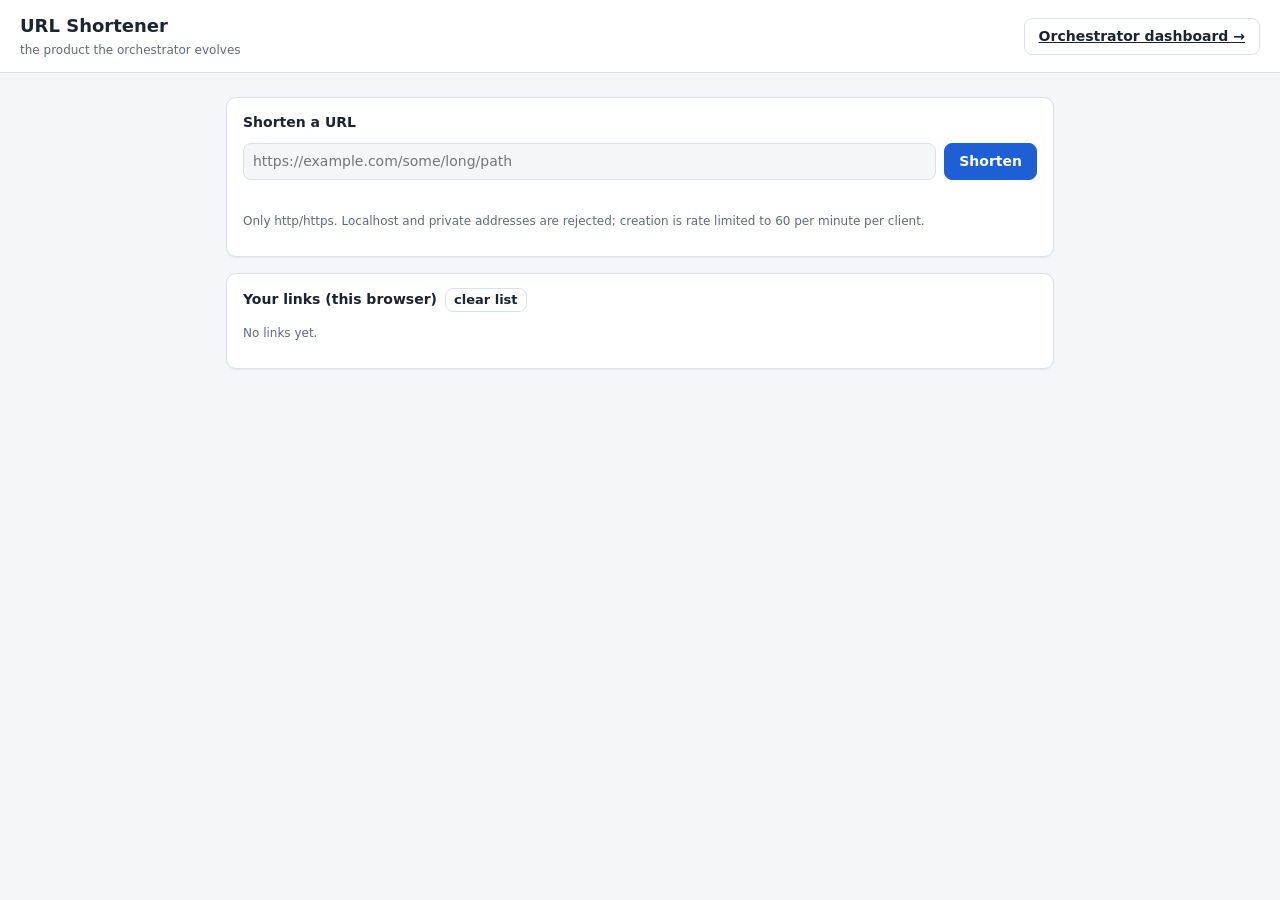
<file: src/main/resources/static/ui/shortener.html>
<!doctype html>
<html lang="en">
<head>
  <meta charset="utf-8">
  <meta name="viewport" content="width=device-width, initial-scale=1">
  <title>URL Shortener</title>
  <link rel="stylesheet" href="style.css">
  <style>
    .wrap { max-width: 860px; margin: 24px auto; padding: 0 16px; display: flex; flex-direction: column; gap: 16px; }
    .row { display: flex; gap: 8px; } .row input { flex: 1; }
    .row .btn { width: auto; white-space: nowrap; }
    .result { border-left: 3px solid var(--ok); padding: 6px 12px; background: var(--bg); border-radius: 6px; }
    .link { display: grid; grid-template-columns: 1fr auto; gap: 6px 12px; padding: 10px 0; border-bottom: 1px solid var(--border); }
    .link .t { color: var(--muted); font-size: 12px; overflow-wrap: anywhere; }
    .link .acts { display: flex; gap: 6px; align-items: center; }
    .stats { grid-column: 1 / -1; font-size: 12px; color: var(--muted); }
    .gone { opacity: .5; text-decoration: line-through; }
  </style>
</head>
<body>
<header>
  <div class="brand"><h1>URL Shortener</h1><span class="sub">the product the orchestrator evolves</span></div>
  <a class="btn" href="index.html">Orchestrator dashboard &rarr;</a>
</header>
<div class="wrap">
  <section class="card">
    <h2>Shorten a URL</h2>
    <form id="form" class="row">
      <input id="url" type="url" required placeholder="https://example.com/some/long/path" aria-label="URL to shorten">
      <button class="btn primary" type="submit">Shorten</button>
    </form>
    <p id="msg" class="error" role="alert"></p>
    <div id="result" class="result" hidden></div>
    <p class="sub">Only http/https. Localhost and private addresses are rejected; creation is rate limited to 60 per minute per client.</p>
  </section>
  <section class="card">
    <h2>Your links (this browser) <button id="clear" class="btn tiny">clear list</button></h2>
    <div id="links"></div>
  </section>
</div>
<script>
'use strict';
const KEY = 'shortener.links';
const load = () => { try { return JSON.parse(localStorage.getItem(KEY)) || []; } catch (e) { return []; } };
const save = (l) => { try { localStorage.setItem(KEY, JSON.stringify(l.slice(0, 50))); } catch (e) { /* storage unavailable */ } };
let links = load();

function el(tag, props = {}, ...kids) {
  const e = document.createElement(tag);
  for (const [k, v] of Object.entries(props)) {
    if (k === 'class') e.className = v; else if (k.startsWith('on')) e.addEventListener(k.slice(2), v); else if (v != null) e.setAttribute(k, v);
  }
  kids.flat().forEach((c) => e.append(c && c.nodeType ? c : document.createTextNode(String(c))));
  return e;
}
async function stats(l, box) {
  const res = await fetch(`/api/v1/links/${l.code}/stats`);
  if (!res.ok) { box.textContent = 'stats unavailable (link deleted?)'; return; }
  const s = await res.json();
  const refs = Object.entries(s.topReferrers).map(([k, v]) => `${k} (${v})`).join(', ') || 'none';
  box.textContent = `clicks ${s.totalClicks} · unique visitors ${s.uniqueVisitors} · referrers: ${refs}`;
}
async function remove(l) {
  await fetch(`/api/v1/links/${l.code}`, { method: 'DELETE' });
  l.deleted = true; save(links); render();
}
function render() {
  $links.replaceChildren(...(links.length ? links.map((l) => {
    const box = el('div', { class: 'stats' }, 'click "stats" to load analytics');
    return el('div', { class: 'link' },
      el('div', {}, el('a', { href: l.shortUrl, target: '_blank', rel: 'noopener', class: l.deleted ? 'gone' : '' }, l.shortUrl),
        el('div', { class: 't' }, '→ ' + l.targetUrl)),
      el('div', { class: 'acts' },
        el('button', { class: 'btn tiny', onclick: () => stats(l, box) }, 'stats'),
        el('button', { class: 'btn tiny danger', onclick: () => remove(l), disabled: l.deleted ? '' : null }, 'delete')),
      box);
  }) : [el('p', { class: 'sub' }, 'No links yet.')]));
}
const $links = document.getElementById('links');
document.getElementById('form').addEventListener('submit', async (e) => {
  e.preventDefault();
  const msg = document.getElementById('msg'), result = document.getElementById('result');
  msg.textContent = ''; result.hidden = true;
  const res = await fetch('/api/v1/links', { method: 'POST', headers: { 'Content-Type': 'application/json' },
    body: JSON.stringify({ url: document.getElementById('url').value }) });
  const body = await res.json().catch(() => ({}));
  if (!res.ok) { msg.textContent = body.detail || `HTTP ${res.status}`; return; }
  links.unshift(body); save(links); render();
  result.replaceChildren('Created: ', el('a', { href: body.shortUrl, target: '_blank', rel: 'noopener' }, body.shortUrl));
  result.hidden = false;
  document.getElementById('url').value = '';
});
document.getElementById('clear').addEventListener('click', () => { links = []; save(links); render(); });
render();
</script>
</body>
</html>
</file>
<file: src/main/resources/static/ui/style.css>
:root {
  --bg: #f4f6f9; --surface: #ffffff; --text: #1c2430; --muted: #5d6b7e; --border: #dbe1ea;
  --accent: #1f5fd6; --accent-text: #ffffff; --danger: #c62d2d; --ok: #1f8a4c; --warn: #b7791f;
  --s-pending: #8a96a8; --s-ready: #6b8bd6; --s-running: #1f5fd6; --s-await: #d98a00; --s-ok: #1f8a4c;
  --s-fail: #c62d2d; --s-rolled: #8e44ad; --s-cancel: #aab2bf;
  --radius: 10px; --shadow: 0 1px 2px rgba(20, 30, 50, .06);
}
@media (prefers-color-scheme: dark) {
  :root {
    --bg: #12161c; --surface: #1a2029; --text: #e6ebf2; --muted: #9aa7ba; --border: #2b3441;
    --accent: #5b94ff; --accent-text: #0b1220; --danger: #ff6b6b; --ok: #4cc27f; --warn: #f0b34a;
    --s-pending: #7c8798; --s-ready: #7f9ee8; --s-running: #5b94ff; --s-await: #f0b34a; --s-ok: #4cc27f;
    --s-fail: #ff6b6b; --s-rolled: #c08ae0; --s-cancel: #5b6575;
    --shadow: none;
  }
}
* { box-sizing: border-box; }
body { margin: 0; background: var(--bg); color: var(--text); font: 14px/1.5 system-ui, -apple-system, "Segoe UI", Roboto, sans-serif; }
header { display: flex; justify-content: space-between; align-items: center; gap: 16px; padding: 12px 20px; background: var(--surface); border-bottom: 1px solid var(--border); position: sticky; top: 0; z-index: 5; flex-wrap: wrap; }
a { color: var(--accent); }
h1 { font-size: 18px; margin: 0; }
h2 { font-size: 14px; margin: 0 0 10px; display: flex; align-items: center; gap: 8px; }
.sub { color: var(--muted); font-size: 12px; }
.header-controls { display: flex; gap: 12px; align-items: center; flex-wrap: wrap; }
main { display: grid; grid-template-columns: 340px minmax(0, 1fr); gap: 16px; padding: 16px 20px; max-width: 1600px; margin: 0 auto; }
@media (max-width: 960px) { main { grid-template-columns: 1fr; padding: 12px 16px; } }
aside, .content { display: flex; flex-direction: column; gap: 16px; min-width: 0; }
.card { background: var(--surface); border: 1px solid var(--border); border-radius: var(--radius); padding: 14px 16px; box-shadow: var(--shadow); }
.empty { color: var(--muted); }
label.stack { display: flex; flex-direction: column; gap: 4px; margin: 10px 0; font-weight: 600; font-size: 12px; color: var(--muted); }
label.inline { display: flex; gap: 8px; align-items: center; font-size: 12px; color: var(--muted); }
input, textarea, select { font: inherit; color: var(--text); background: var(--bg); border: 1px solid var(--border); border-radius: 8px; padding: 7px 9px; width: 100%; }
label.inline input { width: 150px; }
textarea { resize: vertical; }
.btn { font: inherit; font-weight: 600; border: 1px solid var(--border); background: var(--surface); color: var(--text); padding: 7px 14px; border-radius: 8px; cursor: pointer; }
.btn:hover { border-color: var(--accent); }
.btn:focus-visible, .tab:focus-visible, .scenario:focus-visible, .runitem:focus-visible { outline: 2px solid var(--accent); outline-offset: 2px; }
.btn.primary { background: var(--accent); color: var(--accent-text); border-color: var(--accent); width: 100%; }
.btn.danger { color: var(--danger); border-color: var(--danger); }
.btn.danger.on { background: var(--danger); color: #fff; }
.btn.ok { color: var(--ok); border-color: var(--ok); }
.btn.tiny { padding: 1px 8px; font-size: 13px; }
.btn[disabled] { opacity: .5; cursor: not-allowed; }
.error { color: var(--danger); min-height: 1em; margin: 8px 0 0; font-size: 12px; }
.scenarios { display: flex; flex-direction: column; gap: 8px; }
.scenario { text-align: left; border: 1px solid var(--border); background: var(--bg); border-radius: 8px; padding: 8px 10px; cursor: pointer; color: var(--text); font: inherit; }
.scenario[aria-checked="true"] { border-color: var(--accent); box-shadow: 0 0 0 1px var(--accent) inset; }
.scenario .t { font-weight: 600; display: block; }
.scenario .d { color: var(--muted); font-size: 12px; display: block; margin-top: 2px; }
.badge { display: inline-block; font-size: 10px; font-weight: 700; letter-spacing: .04em; padding: 1px 7px; border-radius: 999px; background: var(--border); color: var(--text); margin-right: 6px; }
.runlist { list-style: none; margin: 0; padding: 0; display: flex; flex-direction: column; gap: 6px; max-height: 260px; overflow: auto; }
.runitem { display: flex; justify-content: space-between; align-items: center; gap: 8px; padding: 6px 9px; border: 1px solid var(--border); border-radius: 8px; cursor: pointer; background: var(--bg); width: 100%; font: inherit; color: var(--text); text-align: left; }
.runitem.sel { border-color: var(--accent); }
.runitem small { color: var(--muted); display: block; }
.pill { font-size: 11px; font-weight: 700; padding: 2px 9px; border-radius: 999px; color: #fff; white-space: nowrap; }
.pill.RUNNING, .pill.READY { background: var(--s-running); } .pill.AWAITING_APPROVAL { background: var(--s-await); }
.pill.SUCCEEDED { background: var(--s-ok); } .pill.FAILED { background: var(--s-fail); } .pill.SAFE_STOPPED { background: var(--danger); }
.pill.PENDING { background: var(--s-pending); } .pill.ROLLED_BACK { background: var(--s-rolled); } .pill.CANCELLED { background: var(--s-cancel); }
.kv { display: grid; grid-template-columns: 1fr auto; gap: 3px 12px; font-size: 12px; }
.kv span:nth-child(odd) { color: var(--muted); } .kv span:nth-child(even) { font-weight: 600; text-align: right; }
.banner { display: flex; justify-content: space-between; gap: 12px; align-items: center; flex-wrap: wrap; }
.banner .req { color: var(--muted); font-size: 12px; max-width: 70ch; }
.banner .actions { display: flex; gap: 8px; flex-wrap: wrap; }
.metrics { display: grid; grid-template-columns: repeat(auto-fit, minmax(110px, 1fr)); gap: 10px; margin: 16px 0; }
.metric { background: var(--surface); border: 1px solid var(--border); border-radius: var(--radius); padding: 8px 12px; }
.metric b { display: block; font-size: 20px; line-height: 1.2; } .metric span { color: var(--muted); font-size: 11px; }
.graph-wrap { overflow: auto; border: 1px solid var(--border); border-radius: 8px; background: var(--bg); }
svg text { font: 11px system-ui, sans-serif; fill: var(--text); }
svg .edge { fill: none; stroke: var(--border); stroke-width: 1.5; }
svg .edge.active { stroke: var(--accent); }
svg .node rect { stroke-width: 2; fill: var(--surface); cursor: pointer; }
svg .node.sel rect { stroke-width: 3.5; }
svg .node .st { font-size: 9.5px; fill: var(--muted); }
svg .node .badge-a { font-size: 12px; }
.legend { font-weight: 400; color: var(--muted); font-size: 11px; display: inline-flex; gap: 10px; flex-wrap: wrap; }
.legend i { display: inline-block; width: 10px; height: 10px; border-radius: 3px; margin-right: 4px; vertical-align: -1px; }
.tabs { display: flex; gap: 4px; border-bottom: 1px solid var(--border); margin-bottom: 12px; flex-wrap: wrap; }
.tab { font: inherit; background: none; border: none; border-bottom: 2px solid transparent; padding: 8px 12px; cursor: pointer; color: var(--muted); font-weight: 600; }
.tab.active { color: var(--text); border-bottom-color: var(--accent); }
.tabbody { max-height: 520px; overflow: auto; }
table { border-collapse: collapse; width: 100%; font-size: 12px; }
th, td { text-align: left; padding: 4px 8px; border-bottom: 1px solid var(--border); vertical-align: top; }
th { color: var(--muted); font-weight: 600; }
td.mono, .mono { font-family: ui-monospace, Consolas, monospace; font-size: 11px; }
pre.doc { background: var(--bg); border: 1px solid var(--border); border-radius: 8px; padding: 10px; overflow: auto; font: 12px/1.45 ui-monospace, Consolas, monospace; white-space: pre-wrap; max-height: 420px; }
.md h1, .md h2, .md h3 { margin: 14px 0 6px; } .md h1 { font-size: 18px; } .md h2 { font-size: 15px; } .md h3 { font-size: 13px; }
.md p, .md ul { margin: 4px 0; } .md blockquote { margin: 6px 0; padding: 4px 12px; border-left: 3px solid var(--accent); color: var(--muted); }
.md code { background: var(--bg); padding: 0 4px; border-radius: 4px; font-size: 12px; }
.chk.pass { color: var(--ok); } .chk.fail { color: var(--danger); font-weight: 600; }
.panel-grid { display: grid; grid-template-columns: minmax(0, 1fr) minmax(0, 1fr); gap: 16px; }
@media (max-width: 800px) { .panel-grid { grid-template-columns: 1fr; } }
.approval { border: 1px solid var(--s-await); border-radius: 8px; padding: 10px; background: color-mix(in srgb, var(--s-await) 8%, transparent); margin-top: 10px; }
.approval .row { display: flex; gap: 8px; margin-top: 8px; }
.question { margin: 8px 0; } .question .q { font-weight: 600; } .question .because { color: var(--muted); font-size: 11px; }
.question label { display: block; font-size: 12px; margin: 2px 0; cursor: pointer; } .question input { width: auto; margin-right: 6px; }
.tag { font-size: 10px; border: 1px solid var(--border); border-radius: 4px; padding: 0 5px; margin-left: 4px; color: var(--muted); }
.ok-text { color: var(--ok); font-weight: 600; } .bad-text { color: var(--danger); font-weight: 600; }
</file>
